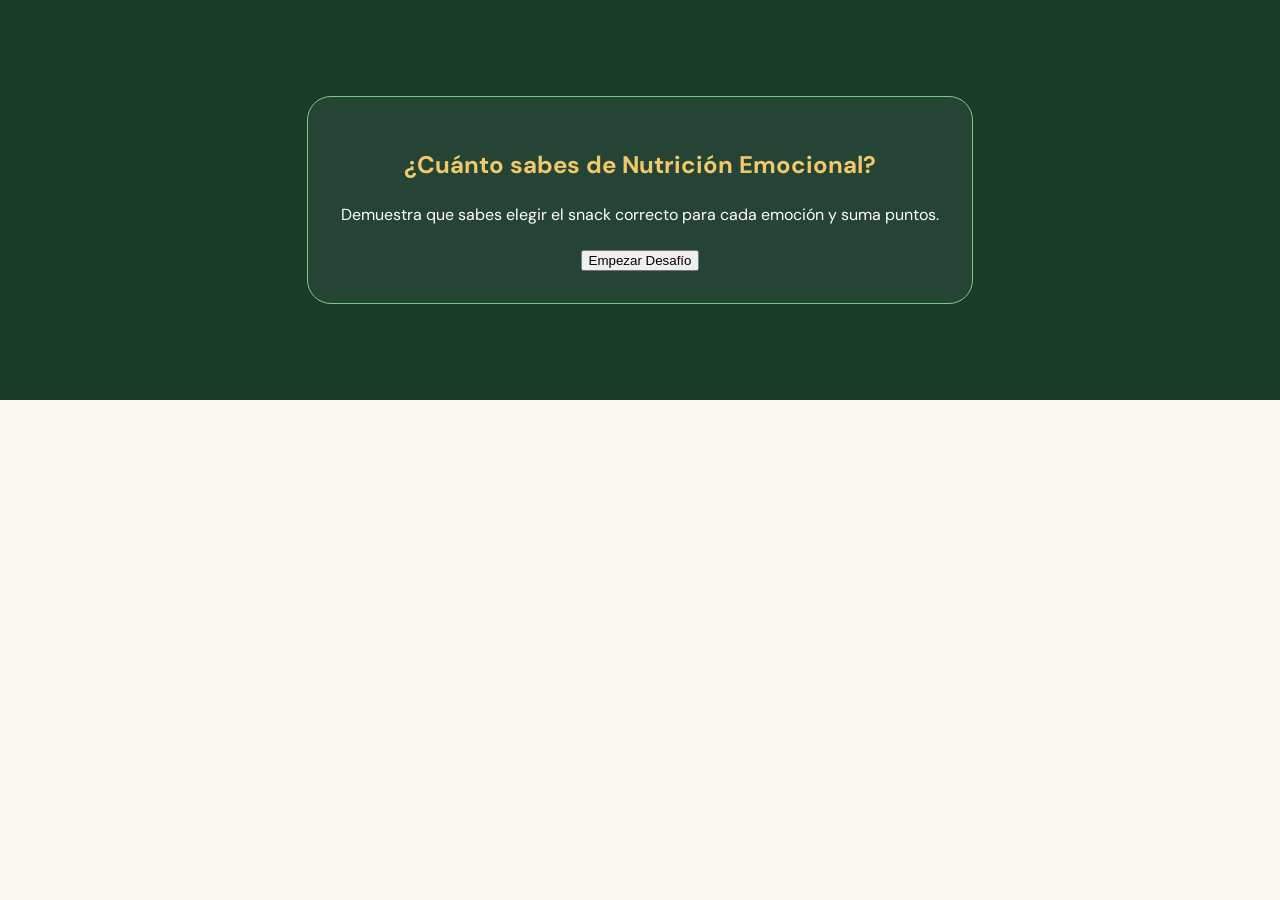
<file: index.html>
<!DOCTYPE html>
<html lang="es">
<head>
  <meta charset="UTF-8">
  <meta name="viewport" content="width=device-width, initial-scale=1.0">

  <title>Snack & Mood</title>

  <!-- Google Fonts -->
  <link href="https://fonts.googleapis.com/css2?family=Playfair+Display:wght@400;700;900&family=DM+Sans:wght@300;400;500;600&display=swap" rel="stylesheet">

  <!-- CSS -->
  <link rel="stylesheet" href="style.css">
</head>

<body>

  <!-- AQUÍ VA TODO TU HTML ORIGINAL -->
  
  
  <!-- ================================= -->
  <!-- PEGA TODO TU CONTENIDO ACTUAL -->
  <!-- HERO -->
  <!-- STATS -->
  <!-- SCIENCE -->
  <!-- PRODUCTS -->
  <!-- MODALS -->
  <!-- TODO -->
  <!-- ================================= -->


  <!-- NUEVO QUIZ -->
  <section class="quiz-section" id="juego">

    <div id="quiz-container">

      <!-- INTRO -->
      <div id="screen-intro" class="quiz-screen">
        <h2 class="section-title quiz-title">
          ¿Cuánto sabes de Nutrición Emocional?
        </h2>

        <p class="quiz-desc">
          Demuestra que sabes elegir el snack correcto para cada emoción y suma puntos.
        </p>

        <button class="hero-cta" onclick="startQuiz()">
          Empezar Desafío
        </button>
      </div>

      <!-- GAME -->
      <div id="screen-game" class="quiz-screen hidden">

        <div class="quiz-topbar">
          <span>Puntos: <span id="score">0</span></span>
          <span>Pregunta: <span id="question-number">1</span>/3</span>
        </div>

        <h3 id="question-text" class="quiz-question">
          Cargando pregunta...
        </h3>

        <div id="options-container"></div>

      </div>

      <!-- RESULTS -->
      <div id="screen-results" class="quiz-screen hidden">

        <h2 class="section-title quiz-title">
          ¡Desafío Completado!
        </h2>

        <p class="quiz-score">
          Tu puntaje final es:
          <span id="final-score">0</span>
        </p>

        <div id="feedback-final"></div>

        <button class="hero-cta retry-btn" onclick="resetQuiz()">
          Intentar de nuevo
        </button>

      </div>

    </div>
  </section>

  <!-- JS -->
  <script src="app.js"></script>

</body>
</html>
</file>
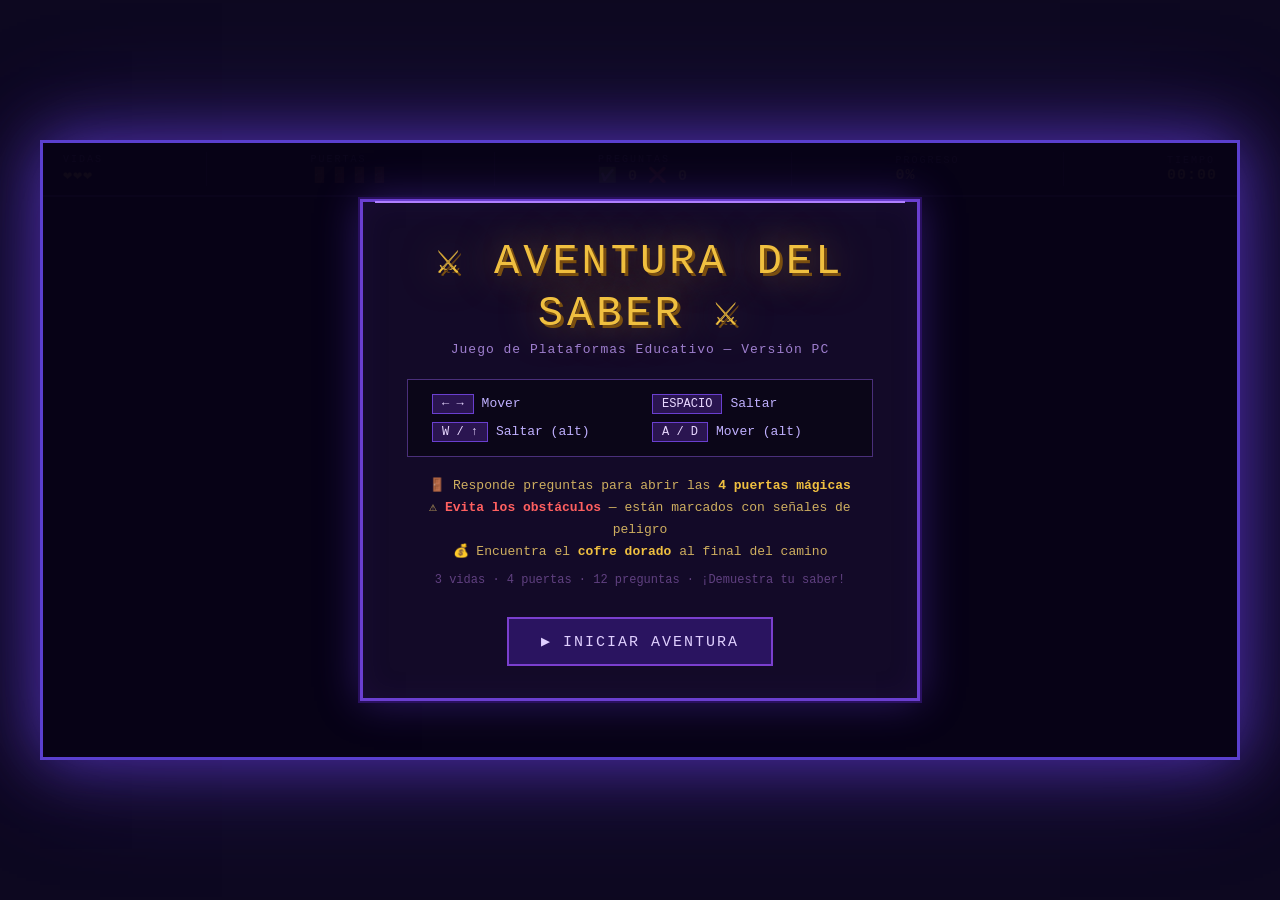
<file: final (1).html>
<!DOCTYPE html>
<html lang="es">
<head>
<meta charset="UTF-8">
<meta name="viewport" content="width=device-width, initial-scale=1.0">
<title>Aventura del Saber</title>
<style>
* { margin:0; padding:0; box-sizing:border-box; }
body {
  background: #0d0820;
  display: flex;
  flex-direction: column;
  align-items: center;
  justify-content: center;
  min-height: 100vh;
  font-family: 'Courier New', monospace;
  overflow: hidden;
  user-select: none;
}
#gameWrap {
  position: relative;
  width: 1200px;
  height: 620px;
  overflow: hidden;
  border: 3px solid #5a3fcf;
  box-shadow: 0 0 60px rgba(100,60,220,0.7), 0 0 120px rgba(100,60,220,0.3), inset 0 0 40px rgba(0,0,10,0.5);
}
canvas { display: block; image-rendering: pixelated; }

/* HUD */
#hud {
  position: absolute; top:0; left:0; right:0;
  height: 54px;
  background: linear-gradient(180deg, rgba(8,3,22,0.97) 0%, rgba(8,3,22,0.85) 100%);
  border-bottom: 2px solid #5a3fcf;
  display: flex; align-items: center; justify-content: space-between;
  padding: 0 20px;
  z-index: 10; pointer-events: none;
}
.hud-seg {
  display: flex; align-items: center; gap: 10px;
  color: #fff; font-size: 14px; letter-spacing: 1px;
}
.hud-lbl { color: #8060cf; font-size: 10px; text-transform: uppercase; letter-spacing: 2px; display: block; margin-bottom: 1px; }
.hud-val { color: #f0d060; font-size: 15px; font-weight: bold; }
.hud-divider { width:1px; height:34px; background: rgba(90,63,207,0.5); }

/* Progress bar */
#pgbar {
  position: absolute; bottom:0; left:0;
  height: 5px;
  background: linear-gradient(90deg, #7b3fcf, #cf7b3f, #f0c040);
  z-index: 10; pointer-events: none; transition: width .3s;
}

/* Overlays */
.ov {
  position: absolute; top:0; left:0; right:0; bottom:0;
  display: flex; flex-direction: column; align-items: center; justify-content: center;
  z-index: 20; background: rgba(8,3,22,0.93);
}
.ov.hidden { display: none; }

/* Pixel box */
.pbox {
  background: #130a28;
  border: 3px solid #6a3fcf;
  outline: 2px solid #2a1060;
  padding: 32px 44px;
  max-width: 600px; width: 92%;
  text-align: center; position: relative;
  box-shadow: 0 0 40px rgba(100,60,220,0.4), inset 0 0 30px rgba(80,40,160,0.1);
}
.pbox::before {
  content: ''; position: absolute; top:-1px; left:12px; right:12px;
  height: 2px; background: #af7fff;
}
.ptitle {
  font-size: 26px; color: #f0c040;
  text-shadow: 2px 2px 0 #7a4f10, 0 0 24px rgba(240,192,64,0.55);
  margin-bottom: 6px; letter-spacing: 3px; text-transform: uppercase;
}
.psub { font-size: 13px; color: #9f7fcf; margin-bottom: 22px; letter-spacing: 1px; }
.qtext {
  font-size: 16px; color: #e8e0ff; margin-bottom: 22px; line-height: 1.65;
  background: rgba(0,0,0,0.35); padding: 14px 18px;
  border-left: 4px solid #6a3fcf; text-align: left;
}
.ogrid { display: grid; grid-template-columns: 1fr 1fr; gap: 12px; margin-bottom: 18px; }
.obtn {
  background: #1e0f3a; border: 2px solid #4a2f7a; color: #c0b0ff;
  font-family: 'Courier New', monospace; font-size: 14px;
  padding: 12px 14px; cursor: pointer; text-align: left;
  transition: all .12s; letter-spacing: .5px; line-height: 1.4;
}
.obtn:hover { background: #2e1a50; border-color: #af7fff; color: #fff; transform: translateY(-1px); }
.obtn.ok  { background: #0a2e14; border-color: #3fcf6a; color: #80ff9f; pointer-events:none; }
.obtn.err { background: #2e0a0a; border-color: #cf3f3f; color: #ff9f9f; pointer-events:none; }
.gbtn {
  background: #2a1460; border: 2px solid #7b3fcf; color: #e0d0ff;
  font-family: 'Courier New', monospace; font-size: 15px;
  padding: 13px 32px; cursor: pointer; letter-spacing: 2px;
  text-transform: uppercase; transition: all .12s; margin-top: 12px;
}
.gbtn:hover { background: #4a2490; border-color: #bf8fff; box-shadow: 0 0 16px rgba(160,100,255,0.45); }
.srow { display: flex; justify-content: space-between; color: #c0b0ff; font-size: 14px; padding: 7px 0; border-bottom: 1px solid rgba(100,70,200,0.2); }
.sval { color: #f0c040; font-weight: bold; }
#fb { font-size: 14px; margin-top: 10px; min-height: 22px; letter-spacing: 1px; }
.fbok { color: #80ff9f; } .fberr { color: #ff8888; }

/* Start */
#startScreen { background: rgba(8,3,22,0.97); }
.stitle {
  font-size: 42px; color: #f0c040;
  text-shadow: 3px 3px 0 #7a4f10, 0 0 40px rgba(240,192,64,0.6);
  margin-bottom: 4px; letter-spacing: 4px;
  animation: glow 2s ease-in-out infinite;
}
@keyframes glow { 0%,100%{text-shadow:3px 3px 0 #7a4f10, 0 0 30px rgba(240,192,64,0.6)} 50%{text-shadow:3px 3px 0 #7a4f10, 0 0 60px rgba(240,192,64,0.9)} }
.ctrl {
  background: rgba(0,0,0,0.4); border: 1px solid #4a2f7a;
  padding: 14px 24px; margin: 18px 0; text-align: left;
  display: grid; grid-template-columns: 1fr 1fr; gap: 8px 24px;
}
.ctrl div { color: #c0b0ff; font-size: 13px; }
.kbadge {
  display: inline-block; background: #2a1550; border: 1px solid #6a3fcf;
  padding: 2px 9px; font-size: 12px; color: #e8d8ff; margin-right: 8px;
}

/* Confetti */
.cf { position:absolute; pointer-events:none; animation: cffall linear forwards; }
@keyframes cffall { 0%{transform:translateY(-20px) rotate(0deg);opacity:1} 100%{transform:translateY(660px) rotate(720deg);opacity:0} }

/* Damage flash */
#dmgFlash { position:absolute; top:0;left:0;right:0;bottom:0; background:rgba(255,40,40,0.4); pointer-events:none; z-index:15; opacity:0; transition:opacity .15s; }
</style>
</head>
<body>
<div id="gameWrap">
  <canvas id="gc" width="1200" height="620"></canvas>

  <div id="hud">
    <div class="hud-seg">
      <div><span class="hud-lbl">Vidas</span><span id="hLives" class="hud-val">❤️❤️❤️</span></div>
    </div>
    <div class="hud-divider"></div>
    <div class="hud-seg">
      <div><span class="hud-lbl">Puertas</span><span id="hDoors" class="hud-val">🚪🚪🚪🚪</span></div>
    </div>
    <div class="hud-divider"></div>
    <div class="hud-seg">
      <div><span class="hud-lbl">Preguntas</span><span id="hQuest" class="hud-val">✅ 0  ❌ 0</span></div>
    </div>
    <div class="hud-divider"></div>
    <div class="hud-seg">
      <div><span class="hud-lbl">Progreso</span><span id="hProg" class="hud-val">0%</span></div>
    </div>
    <div class="hud-divider"></div>
    <div class="hud-seg">
      <div><span class="hud-lbl">Tiempo</span><span id="hTime" class="hud-val">00:00</span></div>
    </div>
  </div>
  <div id="pgbar" style="width:0%"></div>
  <div id="dmgFlash"></div>

  <!-- START -->
  <div class="ov" id="startScreen">
    <div class="pbox" style="max-width:560px">
      <div class="stitle">⚔️ AVENTURA DEL SABER ⚔️</div>
      <div class="psub">Juego de Plataformas Educativo — Versión PC</div>
      <div class="ctrl">
        <div><span class="kbadge">← →</span>Mover</div>
        <div><span class="kbadge">ESPACIO</span>Saltar</div>
        <div><span class="kbadge">W / ↑</span>Saltar (alt)</div>
        <div><span class="kbadge">A / D</span>Mover (alt)</div>
      </div>
      <div style="color:#cfaf60;font-size:13px;margin:10px 0;line-height:1.7">
        🚪 Responde preguntas para abrir las <strong style="color:#f0c040">4 puertas mágicas</strong><br>
        ⚠️ <strong style="color:#ff6060">Evita los obstáculos</strong> — están marcados con señales de peligro<br>
        💰 Encuentra el <strong style="color:#f0c040">cofre dorado</strong> al final del camino
      </div>
      <div style="color:#604080;font-size:12px;margin-bottom:18px">3 vidas · 4 puertas · 12 preguntas · ¡Demuestra tu saber!</div>
      <button class="gbtn" onclick="startGame()">▶  INICIAR AVENTURA</button>
    </div>
  </div>

  <!-- QUESTION -->
  <div class="ov hidden" id="qModal">
    <div class="pbox">
      <div class="ptitle">🚪 Puerta Mágica</div>
      <div class="psub" id="dNum">Puerta 1 de 4</div>
      <div class="qtext" id="qTxt"></div>
      <div class="ogrid" id="oGrid"></div>
      <div id="fb"></div>
    </div>
  </div>

  <!-- CHEST -->
  <div class="ov hidden" id="chestModal">
    <div class="pbox">
      <div class="ptitle">🎁 ¡COFRE ENCONTRADO!</div>
      <div style="font-size:60px;margin:18px 0;animation:glow 1s infinite">💰</div>
      <div style="color:#e0d8ff;margin-bottom:18px;line-height:1.8">
        Un pergamino antiguo emerge del cofre dorado...<br>
        <em style="color:#f0c040">"¡Has demostrado valentía y sabiduría!"</em>
      </div>
      <button class="gbtn" onclick="showVictory()">📜  VER PERGAMINO FINAL</button>
    </div>
  </div>

  <!-- VICTORY -->
  <div class="ov hidden" id="victoryScreen">
    <div class="pbox" style="max-width:580px">
      <div class="ptitle">🏆 ¡FELICIDADES! 🏆</div>
      <div style="font-size:12px;color:#b0f0d0;margin-bottom:18px;line-height:1.7">
        Has superado todos los desafíos, resuelto correctamente las preguntas<br>y encontrado el tesoro final.
      </div>
      <div id="vStats" style="margin-bottom:18px"></div>
      <button class="gbtn" onclick="restartGame()">↺  JUGAR DE NUEVO</button>
    </div>
  </div>

  <!-- GAME OVER -->
  <div class="ov hidden" id="goScreen">
    <div class="pbox">
      <div class="ptitle" style="color:#ff5050">💀 GAME OVER 💀</div>
      <div style="color:#9f7fcf;font-size:13px;margin-bottom:18px">Te has quedado sin vidas</div>
      <div id="goStats" style="margin-bottom:18px"></div>
      <button class="gbtn" onclick="restartGame()">↺  REINICIAR JUEGO</button>
    </div>
  </div>
</div>

<script>
// ══════════════════════════════════════════════
//  BANK OF QUESTIONS
// ══════════════════════════════════════════════
const QBANK = [
  { q:"¿Cuál es la capital de Perú?",                    opts:["Lima","Cusco","Arequipa","Trujillo"],      ans:0 },
  { q:"¿Cuánto es 8 × 7?",                               opts:["48","54","56","64"],                      ans:2 },
  { q:"¿Qué planeta es conocido como el planeta rojo?",  opts:["Júpiter","Marte","Saturno","Venus"],      ans:1 },
  { q:"¿Cuál es el océano más grande del mundo?",        opts:["Atlántico","Índico","Ártico","Pacífico"], ans:3 },
  { q:"¿Cuántos continentes existen en el mundo?",       opts:["5","6","7","8"],                          ans:2 },
  { q:"¿Qué gas respiramos principalmente?",             opts:["CO₂","Nitrógeno","Oxígeno","Hidrógeno"],  ans:2 },
  { q:"¿Quién escribió 'Don Quijote de la Mancha'?",    opts:["Lope de Vega","García Lorca","Cervantes","Quevedo"], ans:2 },
  { q:"¿Cuál es el resultado de 25 + 17?",               opts:["40","41","42","43"],                      ans:2 },
  { q:"¿Cuál es el animal terrestre más rápido?",        opts:["León","Guepardo","Antílope","Caballo"],   ans:1 },
  { q:"¿Qué órgano del cuerpo humano bombea sangre?",    opts:["Hígado","Pulmón","Riñón","Corazón"],     ans:3 },
  { q:"¿Cuál es el satélite natural de la Tierra?",      opts:["Fobos","Titán","La Luna","Ganímedes"],    ans:2 },
  { q:"¿Cuántos lados tiene un hexágono?",               opts:["5","6","7","8"],                          ans:1 }
];

// ══════════════════════════════════════════════
//  CANVAS & CONSTANTS
// ══════════════════════════════════════════════
const canvas = document.getElementById('gc');
const ctx = canvas.getContext('2d');
const W = 1200, H = 620;
const GY = H - 90;       // ground surface Y
const WORLD = 7200;      // total world width

// ══════════════════════════════════════════════
//  GAME STATE
// ══════════════════════════════════════════════
let gState, keys, lives, corrAns, wrongAns, startT, camX, frameN, invincT;
let selQs, doorsOpen, chestOpen, gameWon;
let clouds, bgStars;
let platforms, obstacles, doors, chest;
let player;

// ══════════════════════════════════════════════
//  WORLD BUILDER
// ══════════════════════════════════════════════
function buildWorld() {
  // Continuous flat ground — no pits, no falls
  platforms = [];
  // One long ground that spans the whole world
  for (let x = 0; x < WORLD + 100; x += 400) {
    platforms.push({ x, y: GY, w: 420, type: 'grass' });
  }
  // Some floating platforms for visual variety (optional stepping stones)
  const floats = [
    {x:500,  y:GY-110, w:120, type:'rock'},
    {x:900,  y:GY-90,  w:100, type:'box'},
    {x:1400, y:GY-130, w:100, type:'log'},
    {x:1900, y:GY-100, w:110, type:'rock'},
    {x:2500, y:GY-120, w:100, type:'box'},
    {x:3100, y:GY-100, w:110, type:'rock'},
    {x:3700, y:GY-120, w:100, type:'log'},
    {x:4300, y:GY-100, w:110, type:'rock'},
    {x:4900, y:GY-110, w:100, type:'box'},
    {x:5500, y:GY-100, w:110, type:'rock'},
    {x:6100, y:GY-120, w:100, type:'log'},
  ];
  platforms = platforms.concat(floats);

  // OBSTACLES — vivid, impossible to miss
  // Each has a warning sign above
  obstacles = [
    {x:380,  y:GY-50, w:40, h:50, type:'spike'},
    {x:650,  y:GY-52, w:52, h:52, type:'rock'},
    {x:1050, y:GY-50, w:40, h:50, type:'spike'},
    {x:1300, y:GY-54, w:54, h:54, type:'crate'},
    {x:1700, y:GY-50, w:40, h:50, type:'spike'},
    {x:2050, y:GY-52, w:52, h:52, type:'rock'},
    {x:2350, y:GY-50, w:40, h:50, type:'spike'},
    {x:2600, y:GY-54, w:54, h:54, type:'crate'},
    {x:3000, y:GY-50, w:40, h:50, type:'spike'},
    {x:3300, y:GY-52, w:52, h:52, type:'rock'},
    {x:3600, y:GY-50, w:40, h:50, type:'spike'},
    {x:4000, y:GY-54, w:54, h:54, type:'crate'},
    {x:4400, y:GY-50, w:40, h:50, type:'spike'},
    {x:4700, y:GY-52, w:52, h:52, type:'rock'},
    {x:5100, y:GY-50, w:40, h:50, type:'spike'},
    {x:5400, y:GY-54, w:54, h:54, type:'crate'},
    {x:5800, y:GY-50, w:40, h:50, type:'spike'},
    {x:6200, y:GY-52, w:52, h:52, type:'rock'},
  ];

  // DOORS — 4 magic doors across the world
  const doorXs = [1600, 2900, 4200, 5600];
  doors = doorXs.map((x, i) => ({
    x, y: GY-100, w:60, h:100, index:i, open:false, animPct:0, question: null
  }));

  // CHEST at the end
  chest = { x: WORLD-280, y: GY-60, w:64, h:60, open:false };
}

// ══════════════════════════════════════════════
//  INIT
// ══════════════════════════════════════════════
function initGame() {
  lives=3; corrAns=0; wrongAns=0;
  doorsOpen=[false,false,false,false];
  chestOpen=false; gameWon=false;
  camX=0; frameN=0; invincT=0;
  startT=Date.now();
  buildWorld();
  // Pick 4 random questions
  const sh=[...QBANK].sort(()=>Math.random()-.5);
  selQs=sh.slice(0,4);
  doors.forEach((d,i)=>{ d.question=selQs[i]; });
  resetPlayer(false);
  // Clouds
  clouds=Array.from({length:10},(_,i)=>({
    x:i*720+Math.random()*400, y:40+Math.random()*80,
    speed:.4+Math.random()*.3, w:100+Math.random()*80
  }));
  // Stars
  bgStars=Array.from({length:50},()=>({
    x:Math.random()*WORLD, y:Math.random()*80,
    sz:1+Math.random()*2.5
  }));
  updateHUD();
}

function resetPlayer(useSafe) {
  if (useSafe && player && player.safeX!==undefined) {
    player.x=player.safeX; player.y=player.safeY;
  } else {
    player={ x:80, y:GY-56, safeX:80, safeY:GY-56 };
  }
  player.vx=0; player.vy=0;
  player.w=32; player.h=52;
  player.onGnd=false; player.face=1;
  player.wframe=0; player.wtick=0;
}

function startGame() {
  document.getElementById('startScreen').classList.add('hidden');
  initGame(); gState='playing';
  requestAnimationFrame(loop);
}
function restartGame() {
  ['goScreen','victoryScreen','chestModal','qModal'].forEach(id=>document.getElementById(id).classList.add('hidden'));
  document.querySelectorAll('.cf').forEach(e=>e.remove());
  initGame(); gState='playing';
}

// ══════════════════════════════════════════════
//  HUD
// ══════════════════════════════════════════════
function updateHUD() {
  document.getElementById('hLives').textContent = '❤️'.repeat(lives)+'🖤'.repeat(Math.max(0,3-lives));
  const doorIcons = doors.map((d,i)=>doorsOpen[i]?'✅':'🚪').join('');
  document.getElementById('hDoors').textContent = doorIcons;
  document.getElementById('hQuest').innerHTML = `✅ ${corrAns}  ❌ ${wrongAns}`;
  const pct=Math.min(100,Math.round((player.x/(WORLD-400))*100));
  document.getElementById('hProg').textContent = pct+'%';
  document.getElementById('pgbar').style.width = pct+'%';
  const el=Math.floor((Date.now()-startT)/1000);
  document.getElementById('hTime').textContent = `${String(Math.floor(el/60)).padStart(2,'0')}:${String(el%60).padStart(2,'0')}`;
}

// ══════════════════════════════════════════════
//  PHYSICS
// ══════════════════════════════════════════════
const GRAV=.58, JUMP=-14, SPD=4.5;

function updatePhysics() {
  if (gState!=='playing') return;

  // Input (WASD + arrows)
  const left  = keys['ArrowLeft']  || keys['a'] || keys['A'];
  const right = keys['ArrowRight'] || keys['d'] || keys['D'];
  const jump  = keys[' '] || keys['ArrowUp'] || keys['w'] || keys['W'];

  if (left)       { player.vx=-SPD; player.face=-1; }
  else if (right) { player.vx= SPD; player.face= 1; }
  else player.vx *= .72;

  if (jump && player.onGnd) { player.vy=JUMP; player.onGnd=false; }

  player.vy += GRAV;
  player.x  += player.vx;
  player.y  += player.vy;

  // World bounds
  if (player.x < 0) { player.x=0; player.vx=0; }
  if (player.x > WORLD-player.w) { player.x=WORLD-player.w; player.vx=0; }

  // Fallback — never fall off bottom
  if (player.y > GY - player.h) { player.y=GY-player.h; player.vy=0; player.onGnd=true; }

  // Platform collisions
  player.onGnd = false;
  platforms.forEach(p=>{
    if (player.x+player.w>p.x && player.x<p.x+p.w) {
      if (player.y+player.h<=p.y+14 && player.y+player.h>=p.y-4 && player.vy>=0) {
        player.y=p.y-player.h; player.vy=0; player.onGnd=true;
        // Save safe position on solid ground
        if (p.type==='grass' && player.x>80) { player.safeX=player.x; player.safeY=player.y; }
      }
    }
  });

  // Door blocking — pared sólida completa desde Y=54 (bajo el HUD) hasta el suelo
  doors.forEach(d=>{
    if (!d.open) {
      // La "pared" de la puerta va desde justo bajo el HUD (y=54) hasta el suelo
      const wallTop = 54;
      const wallBot = GY + 10; // un poco más abajo del suelo para ser seguro

      // Detectar si el jugador se superpone horizontalmente con la puerta
      const overlapX = player.x + player.w > d.x + 4 && player.x < d.x + d.w - 4;
      const overlapY = player.y + player.h > wallTop && player.y < wallBot;

      if (overlapX && overlapY) {
        // Viene desde la izquierda → empujar hacia la izquierda
        if (player.x + player.w/2 <= d.x + d.w/2) {
          player.x = d.x - player.w + 4;
          if (player.vx > 0) player.vx = 0;
        } else {
          // Viene desde la derecha → empujar hacia la derecha
          player.x = d.x + d.w - 4;
          if (player.vx < 0) player.vx = 0;
        }
      }
    }
  });

  // Obstacle collision (with hitbox shrunk 4px on sides)
  if (invincT<=0) {
    obstacles.forEach(o=>{
      if (player.x+player.w-5 > o.x && player.x+5 < o.x+o.w &&
          player.y+player.h-2 > o.y && player.y+2 < o.y+o.h) {
        hitObstacle();
      }
    });
  }

  // Door proximity trigger
  doors.forEach((d,i)=>{
    if (!d.open && !doorsOpen[i]) {
      const cx = player.x+player.w/2;
      if (cx > d.x-30 && cx < d.x+d.w+30 && player.y+player.h > d.y) {
        openDoorModal(i);
      }
    }
  });

  // Chest trigger
  if (!chestOpen && !gameWon) {
    if (player.x+player.w>chest.x && player.x<chest.x+chest.w &&
        player.y+player.h>chest.y && player.y<chest.y+chest.h) {
      triggerChest();
    }
  }

  // Walk animation
  if (Math.abs(player.vx)>.5 && player.onGnd) {
    player.wtick++;
    if (player.wtick>=7) { player.wframe=(player.wframe+1)%4; player.wtick=0; }
  } else { player.wframe=0; player.wtick=0; }

  // Camera — player roughly at 30% left of screen
  camX = Math.max(0, Math.min(WORLD-W, player.x - W*.3));

  if (invincT>0) invincT--;
  frameN++;
}

function hitObstacle() {
  if (invincT>0) return;
  lives--; invincT=100;
  flashDamage();
  updateHUD();
  if (lives<=0) { gState='gameover'; showGameOver(); return; }
  // Return to safe spot
  setTimeout(()=>{
    player.x=player.safeX; player.y=player.safeY;
    player.vx=0; player.vy=0;
  },300);
}

function flashDamage() {
  const el=document.getElementById('dmgFlash');
  el.style.opacity='1';
  setTimeout(()=>el.style.opacity='0',200);
}

// ══════════════════════════════════════════════
//  DOOR / QUESTION MODAL
// ══════════════════════════════════════════════
let curDoor=-1, qLocked=false;

function openDoorModal(di) {
  if (doorsOpen[di]||gState==='question') return;
  gState='question'; curDoor=di; qLocked=false;
  const q=selQs[di];
  document.getElementById('dNum').textContent=`Puerta ${di+1} de 4`;
  document.getElementById('qTxt').textContent=q.q;
  document.getElementById('fb').textContent='';
  const grid=document.getElementById('oGrid'); grid.innerHTML='';
  q.opts.forEach((opt,idx)=>{
    const b=document.createElement('button');
    b.className='obtn';
    b.textContent=`${['A','B','C','D'][idx]})  ${opt}`;
    b.onclick=()=>checkAns(idx,q.ans,di);
    grid.appendChild(b);
  });
  document.getElementById('qModal').classList.remove('hidden');
}

function checkAns(sel,correct,di) {
  if(qLocked)return; qLocked=true;
  const btns=document.querySelectorAll('.obtn');
  btns.forEach((b,i)=>{ if(i===correct)b.classList.add('ok'); else if(i===sel)b.classList.add('err'); b.style.pointerEvents='none'; });
  if(sel===correct){
    corrAns++;
    document.getElementById('fb').innerHTML='<span class="fbok">✅ ¡Correcto! La puerta se abre...</span>';
    setTimeout(()=>{
      document.getElementById('qModal').classList.add('hidden');
      doors[di].open=true; doorsOpen[di]=true;
      gState='playing'; updateHUD();
    },1600);
  } else {
    wrongAns++; lives--;
    document.getElementById('fb').innerHTML='<span class="fberr">❌ Incorrecto. Perdiste una vida. Intenta de nuevo.</span>';
    flashDamage();
    setTimeout(()=>{
      if(lives<=0){ document.getElementById('qModal').classList.add('hidden'); gState='gameover'; showGameOver(); return; }
      qLocked=false;
      btns.forEach(b=>{ b.classList.remove('ok','err'); b.style.pointerEvents=''; });
      document.getElementById('fb').textContent='';
      updateHUD();
    },2200);
  }
}

// ══════════════════════════════════════════════
//  CHEST & VICTORY
// ══════════════════════════════════════════════
function triggerChest() {
  chestOpen=true; chest.open=true; gState='chest';
  document.getElementById('chestModal').classList.remove('hidden');
}
function showVictory() {
  gameWon=true;
  document.getElementById('chestModal').classList.add('hidden');
  document.getElementById('victoryScreen').classList.remove('hidden');
  const el=Math.floor((Date.now()-startT)/1000);
  const mm=String(Math.floor(el/60)).padStart(2,'0'), ss=String(el%60).padStart(2,'0');
  const tot=corrAns+wrongAns, pct=tot>0?Math.round(corrAns/tot*100):100;
  document.getElementById('vStats').innerHTML=`
    <div class="srow"><span>⏱ Tiempo de juego</span><span class="sval">${mm}:${ss}</span></div>
    <div class="srow"><span>❤️ Vidas restantes</span><span class="sval">${lives}</span></div>
    <div class="srow"><span>✅ Preguntas correctas</span><span class="sval">${corrAns} / 4</span></div>
    <div class="srow"><span>🎯 Porcentaje de aciertos</span><span class="sval">${pct}%</span></div>
    <div class="srow"><span>📏 Distancia recorrida</span><span class="sval">${Math.round(player.x)} px</span></div>
  `;
  spawnConfetti();
}
function showGameOver() {
  document.getElementById('qModal').classList.add('hidden');
  document.getElementById('goScreen').classList.remove('hidden');
  const el=Math.floor((Date.now()-startT)/1000);
  const mm=String(Math.floor(el/60)).padStart(2,'0'), ss=String(el%60).padStart(2,'0');
  document.getElementById('goStats').innerHTML=`
    <div class="srow"><span>✅ Preguntas correctas</span><span class="sval">${corrAns}</span></div>
    <div class="srow"><span>❌ Preguntas incorrectas</span><span class="sval">${wrongAns}</span></div>
    <div class="srow"><span>📏 Distancia recorrida</span><span class="sval">${Math.round(player.x)} px</span></div>
    <div class="srow"><span>⏱ Tiempo jugado</span><span class="sval">${mm}:${ss}</span></div>
  `;
}

// Confetti
const CCOLORS=['#f0c040','#cf3fcf','#3fcf6a','#3f6acf','#cf3f3f','#3fcfcf','#ff8f40','#40fff0'];
function spawnConfetti() {
  const wrap=document.getElementById('gameWrap');
  for(let i=0;i<100;i++){
    setTimeout(()=>{
      const el=document.createElement('div');
      el.className='cf';
      el.style.cssText=`left:${Math.random()*100}%;top:-12px;width:${6+Math.random()*10}px;height:${6+Math.random()*10}px;background:${CCOLORS[0|Math.random()*CCOLORS.length]};border-radius:${Math.random()>.5?'50%':'0'};animation-duration:${2+Math.random()*2.5}s;`;
      wrap.appendChild(el);
      setTimeout(()=>el.remove(),5000);
    },i*35);
  }
}

// ══════════════════════════════════════════════
//  DRAW HELPERS
// ══════════════════════════════════════════════
const px=v=>Math.round(v);

function drawSky() {
  const t=frameN*.0015;
  const r=80+15*Math.sin(t), b=200+25*Math.sin(t*.7);
  const g=ctx.createLinearGradient(0,0,0,H);
  g.addColorStop(0,`rgb(${r},110,${b})`);
  g.addColorStop(.65,'#9ecfe8');
  g.addColorStop(1,'#c8e4f4');
  ctx.fillStyle=g; ctx.fillRect(0,0,W,H);
}

function drawStars() {
  bgStars.forEach(s=>{
    const sx=px(s.x-camX*.05);
    if(sx<0||sx>W) return;
    const tw=.4+.6*Math.abs(Math.sin(frameN*.04+s.x));
    ctx.fillStyle=`rgba(255,255,220,${tw})`;
    ctx.fillRect(sx,s.y,s.sz,s.sz);
  });
}

function drawMountains() {
  // Capa 3 — montañas lejanas (pequeñas, claras)
  const off3 = camX * .08;
  ctx.fillStyle = '#b0bcd8';
  for (let i = 0; i < 16; i++) {
    const bx = ((i * 480 - off3) % (16 * 480)) - 100;
    const bh = 80 + Math.sin(i * 1.9) * 30;
    ctx.beginPath();
    ctx.moveTo(bx, GY); ctx.lineTo(bx+180, GY-bh); ctx.lineTo(bx+360, GY);
    ctx.closePath(); ctx.fill();
  }
  // Capa 2 — montañas medias con nieve
  const off2 = camX * .13;
  for (let i = 0; i < 14; i++) {
    const bx = ((i * 560 + 80 - off2) % (14 * 560)) - 120;
    const bh = 140 + Math.sin(i * 2.3) * 55;
    ctx.fillStyle = '#6a7a9a';
    ctx.beginPath();
    ctx.moveTo(bx, GY); ctx.lineTo(bx+220, GY-bh); ctx.lineTo(bx+440, GY);
    ctx.closePath(); ctx.fill();
    ctx.fillStyle = '#8898b8';
    ctx.beginPath();
    ctx.moveTo(bx+100, GY); ctx.lineTo(bx+220, GY-bh); ctx.lineTo(bx+320, GY);
    ctx.closePath(); ctx.fill();
    ctx.fillStyle = 'rgba(255,255,255,0.7)';
    ctx.beginPath();
    ctx.moveTo(bx+185, GY-bh+22); ctx.lineTo(bx+220, GY-bh); ctx.lineTo(bx+255, GY-bh+22);
    ctx.closePath(); ctx.fill();
  }
  // Capa 1 — montañas cercanas (oscuras, grandes)
  const off1 = camX * .20;
  for (let i = 0; i < 12; i++) {
    const bx = ((i * 680 + 200 - off1) % (12 * 680)) - 150;
    const bh = 190 + Math.sin(i * 3.1) * 70;
    ctx.fillStyle = '#4a5870';
    ctx.beginPath();
    ctx.moveTo(bx, GY); ctx.lineTo(bx+260, GY-bh); ctx.lineTo(bx+520, GY);
    ctx.closePath(); ctx.fill();
    ctx.fillStyle = '#5a6880';
    ctx.beginPath();
    ctx.moveTo(bx+120, GY); ctx.lineTo(bx+260, GY-bh); ctx.lineTo(bx+370, GY);
    ctx.closePath(); ctx.fill();
    if (bh > 200) {
      ctx.fillStyle = 'rgba(255,255,255,0.85)';
      ctx.beginPath();
      ctx.moveTo(bx+215, GY-bh+35); ctx.lineTo(bx+260, GY-bh); ctx.lineTo(bx+305, GY-bh+35);
      ctx.closePath(); ctx.fill();
    }
  }
  // Colinas suaves al pie — transición al suelo
  const offH = camX * .28;
  ctx.fillStyle = '#3a5228';
  for (let i = 0; i < 20; i++) {
    const bx = ((i * 400 - offH) % (20 * 400)) - 80;
    const bh = 55 + Math.sin(i * 1.7) * 20;
    ctx.beginPath();
    ctx.moveTo(bx, GY);
    ctx.bezierCurveTo(bx+100, GY-bh, bx+300, GY-bh, bx+400, GY);
    ctx.lineTo(bx+400, GY+20); ctx.lineTo(bx, GY+20);
    ctx.closePath(); ctx.fill();
  }
  const offH2 = camX * .33;
  ctx.fillStyle = '#486030';
  for (let i = 0; i < 22; i++) {
    const bx = ((i * 340 + 60 - offH2) % (22 * 340)) - 60;
    const bh = 35 + Math.sin(i * 2.4) * 15;
    ctx.beginPath();
    ctx.moveTo(bx, GY);
    ctx.bezierCurveTo(bx+80, GY-bh, bx+260, GY-bh, bx+340, GY);
    ctx.lineTo(bx+340, GY+20); ctx.lineTo(bx, GY+20);
    ctx.closePath(); ctx.fill();
  }
}

function drawClouds() {
  clouds.forEach(c=>{
    c.x-=c.speed;
    if(c.x-camX*.3<-c.w*2) c.x+=WORLD;
    const cx=px(c.x-camX*.3);
    if(cx<-200||cx>W+200) return;
    const h=c.w*.42;
    ctx.fillStyle='rgba(255,255,255,.86)';
    ctx.beginPath();
    ctx.arc(cx+c.w*.3,  c.y+h*.5, h*.5,  Math.PI,0);
    ctx.arc(cx+c.w*.62, c.y+h*.38,h*.62, Math.PI,0);
    ctx.arc(cx+c.w*.86, c.y+h*.5, h*.42, Math.PI,0);
    ctx.rect(cx,c.y+h*.5,c.w,h*.5);
    ctx.fill();
  });
}

function drawBgTrees() {
  const treeXs=[100,350,650,950,1280,1600,1950,2300,2700,3100,3500,3900,4300,4700,5100,5500,5900,6300,6700];
  treeXs.forEach((tx, ti)=>{
    // Paralaje al 55% — la misma que antes
    const sx = px(tx - camX*.55);
    if (sx<-80||sx>W+80) return;

    // Variedad de tamaño según índice
    const scale = 0.75 + (ti % 3) * 0.15;
    const trunkH = Math.round(80 * scale);
    const trunkW = Math.round(14 * scale);
    const r1 = Math.round(32 * scale); // copa baja
    const r2 = Math.round(24 * scale); // copa media
    const r3 = Math.round(16 * scale); // cima

    // Raíz: el tronco TERMINA en GY (suelo)
    const trunkTop = GY - trunkH;

    // Sombra en el suelo
    ctx.fillStyle = 'rgba(0,0,0,0.18)';
    ctx.beginPath();
    ctx.ellipse(sx, GY, trunkW + r1*.4, 6, 0, 0, Math.PI*2);
    ctx.fill();

    // Tronco — arranca desde el suelo
    ctx.fillStyle = '#6a3f18';
    ctx.fillRect(sx - trunkW/2, trunkTop, trunkW, trunkH);
    // Detalle claro del tronco
    ctx.fillStyle = '#8a5a2a';
    ctx.fillRect(sx - trunkW/2 + 2, trunkTop + 4, Math.round(trunkW*.35), trunkH - 8);

    // Copa (círculos sobre el tronco)
    ctx.fillStyle = '#1e6e2a';
    ctx.beginPath(); ctx.arc(sx, trunkTop + r1*.1, r1, 0, Math.PI*2); ctx.fill();
    ctx.fillStyle = '#28904a';
    ctx.beginPath(); ctx.arc(sx, trunkTop - r1*.55, r2, 0, Math.PI*2); ctx.fill();
    ctx.fillStyle = '#34b060';
    ctx.beginPath(); ctx.arc(sx, trunkTop - r1*.55 - r2*.65, r3, 0, Math.PI*2); ctx.fill();
    // Brillo
    ctx.fillStyle = 'rgba(100,220,120,0.22)';
    ctx.beginPath(); ctx.arc(sx - r3*.3, trunkTop - r1*.55 - r2*.65 - r3*.2, r3*.5, 0, Math.PI*2); ctx.fill();
  });
}

function drawGroundDecor() {
  // Bushes
  [220,500,780,1100,1500,1850,2200,2600,3050,3450,3850,4250,4650,5050,5450,5850,6250].forEach(bx=>{
    const sx=px(bx-camX);
    if(sx<-60||sx>W+60) return;
    ctx.fillStyle='#1a7a2a';
    ctx.beginPath(); ctx.arc(sx,GY-8,16,Math.PI,0); ctx.fill();
    ctx.fillStyle='#28a040';
    ctx.beginPath(); ctx.arc(sx-12,GY-10,11,Math.PI,0); ctx.fill();
    ctx.beginPath(); ctx.arc(sx+12,GY-10,11,Math.PI,0); ctx.fill();
  });
  // Flowers
  const flColors=['#ff5050','#ff9030','#f0f030','#ff50cf','#50cfff','#a050ff'];
  [130,280,430,630,880,1130,1430,1730,2080,2430,2830,3230,3630,4030,4430,4830,5230,5630].forEach((fx,fi)=>{
    const sx=px(fx-camX);
    if(sx<-20||sx>W+20) return;
    const c=flColors[fi%flColors.length];
    ctx.fillStyle='#28a040'; ctx.fillRect(sx,GY-20,2,14);
    ctx.fillStyle=c;
    ctx.beginPath(); ctx.arc(sx+1,GY-22,6,0,Math.PI*2); ctx.fill();
    ctx.fillStyle='#fff';
    ctx.beginPath(); ctx.arc(sx+1,GY-22,2.5,0,Math.PI*2); ctx.fill();
  });
}

function drawPlatforms() {
  platforms.forEach(p=>{
    const sx=px(p.x-camX);
    if(sx+p.w<0||sx>W) return;
    drawPlatTile(sx, px(p.y), p.w, p.type);
  });
}

function drawPlatTile(x,y,w,type) {
  const tw=40, n=Math.ceil(w/tw);
  for(let i=0;i<n;i++){
    const tx=x+i*tw, twd=Math.min(tw,w-i*tw);
    if(tx+twd<0||tx>W) continue;
    if(type==='grass'){
      ctx.fillStyle='#4aac32'; ctx.fillRect(tx,y,twd,12);
      ctx.fillStyle='#5ece42'; ctx.fillRect(tx,y,twd,5);
      ctx.fillStyle='#3a8a22';
      for(let g=3;g<twd;g+=7){ ctx.fillRect(tx+g,y,3,7); }
      ctx.fillStyle='#7b4f1a'; ctx.fillRect(tx,y+12,twd,H);
      ctx.fillStyle='#8b5f2a'; ctx.fillRect(tx,y+12,twd,5);
    } else if(type==='rock'){
      ctx.fillStyle='#7a7a7a'; ctx.fillRect(tx,y,twd,tw*.65);
      ctx.fillStyle='#9a9a9a'; ctx.fillRect(tx+2,y+2,twd-4,5);
      ctx.fillStyle='#5a5a5a'; ctx.fillRect(tx,y+tw*.65-4,twd,4);
    } else if(type==='box'){
      ctx.fillStyle='#b07828'; ctx.fillRect(tx,y,twd,tw*.7);
      ctx.fillStyle='#d09038'; ctx.fillRect(tx+2,y+2,twd-4,4);
      ctx.strokeStyle='#7a5010'; ctx.lineWidth=2; ctx.strokeRect(tx+1,y+1,twd-2,tw*.7-2);
    } else if(type==='log'){
      ctx.fillStyle='#7a4a18'; ctx.fillRect(tx,y,twd,tw*.65);
      ctx.fillStyle='#9a6030'; ctx.fillRect(tx+2,y+2,twd-4,5);
      for(let r=6;r<twd;r+=12){ ctx.fillStyle='#5a3010'; ctx.fillRect(tx+r,y,3,tw*.65); }
    }
  }
}

// ═══════════════════════════════════
//  OBSTACLE DRAWING — Very Visible!
// ═══════════════════════════════════
function drawObstacles() {
  obstacles.forEach(o=>{
    const sx=px(o.x-camX);
    if(sx+o.w<-60||sx>W+60) return;

    // Warning sign above every obstacle
    drawWarningSign(sx+o.w/2, o.y-36);

    if(o.type==='spike'){
      // Bright red base plate
      ctx.fillStyle='#cc2222';
      ctx.fillRect(sx-2, o.y+o.h-8, o.w+4, 10);
      ctx.fillStyle='#ff3333';
      ctx.fillRect(sx-2, o.y+o.h-8, o.w+4, 4);
      // 5 vivid silver spikes with red outline
      const nSpikes=5, sw=(o.w)/nSpikes;
      for(let i=0;i<nSpikes;i++){
        const bx=sx+i*sw;
        // Red shadow spike
        ctx.fillStyle='#991111';
        ctx.beginPath();
        ctx.moveTo(bx+1, o.y+o.h-6);
        ctx.lineTo(bx+sw/2, o.y+2);
        ctx.lineTo(bx+sw-1, o.y+o.h-6);
        ctx.closePath(); ctx.fill();
        // Bright spike
        ctx.fillStyle='#e8e8ff';
        ctx.beginPath();
        ctx.moveTo(bx+3, o.y+o.h-6);
        ctx.lineTo(bx+sw/2, o.y+4);
        ctx.lineTo(bx+sw-3, o.y+o.h-6);
        ctx.closePath(); ctx.fill();
        // Highlight
        ctx.fillStyle='#ffffff';
        ctx.beginPath();
        ctx.moveTo(bx+5, o.y+o.h-6);
        ctx.lineTo(bx+sw/2-1, o.y+10);
        ctx.lineTo(bx+sw/2+2, o.y+10);
        ctx.closePath(); ctx.fill();
      }
      // Danger stripe border
      ctx.strokeStyle='#ff2200'; ctx.lineWidth=2;
      ctx.strokeRect(sx-3, o.y, o.w+6, o.h+2);

    } else if(o.type==='rock'){
      // Big vivid orange-red boulder
      const cx=sx+o.w/2, cy=o.y+o.h/2, r=o.w/2;
      // Shadow
      ctx.fillStyle='rgba(0,0,0,0.35)';
      ctx.beginPath(); ctx.ellipse(cx+3,cy+r-4,r*.9,r*.35,0,0,Math.PI*2); ctx.fill();
      // Rock body — vivid warm gray with orange tinge
      ctx.fillStyle='#b06a30';
      ctx.beginPath(); ctx.arc(cx,cy,r,0,Math.PI*2); ctx.fill();
      ctx.fillStyle='#d08a50';
      ctx.beginPath(); ctx.arc(cx-r*.2,cy-r*.2,r*.55,0,Math.PI*2); ctx.fill();
      ctx.fillStyle='#e8a870';
      ctx.beginPath(); ctx.arc(cx-r*.28,cy-r*.28,r*.28,0,Math.PI*2); ctx.fill();
      // Outline
      ctx.strokeStyle='#6a3010'; ctx.lineWidth=3;
      ctx.beginPath(); ctx.arc(cx,cy,r,0,Math.PI*2); ctx.stroke();

    } else if(o.type==='crate'){
      // Vivid yellow-orange crate with warning stripes
      ctx.fillStyle='#e8a020';
      ctx.fillRect(sx,o.y,o.w,o.h);
      // Warning stripes
      ctx.fillStyle='#ff2222';
      const stripeW=10;
      for(let s=0;s<o.w+o.h;s+=stripeW*2){
        ctx.beginPath();
        ctx.moveTo(sx+s,o.y); ctx.lineTo(sx+s+stripeW,o.y);
        ctx.lineTo(sx+s+stripeW-o.h,o.y+o.h); ctx.lineTo(sx+s-o.h,o.y+o.h);
        ctx.closePath();
        ctx.save(); ctx.clip();
        ctx.fillRect(sx,o.y,o.w,o.h); ctx.restore();
      }
      ctx.fillStyle='#e8a020';
      // Re-draw minus stripes
      ctx.fillRect(sx+2,o.y+2,o.w-4,4);
      ctx.fillRect(sx+2,o.y+o.h-6,o.w-4,4);
      ctx.fillRect(sx+2,o.y+2,4,o.h-4);
      ctx.fillRect(sx+o.w-6,o.y+2,4,o.h-4);
      // X mark
      ctx.strokeStyle='#cc6600'; ctx.lineWidth=3;
      ctx.beginPath();
      ctx.moveTo(sx+6,o.y+6); ctx.lineTo(sx+o.w-6,o.y+o.h-6);
      ctx.moveTo(sx+o.w-6,o.y+6); ctx.lineTo(sx+6,o.y+o.h-6);
      ctx.stroke();
      // Border
      ctx.strokeStyle='#cc6600'; ctx.lineWidth=3;
      ctx.strokeRect(sx+1,o.y+1,o.w-2,o.h-2);
    }
  });
}

// Bright animated warning sign above each obstacle
function drawWarningSign(cx, y) {
  const pulse = .5 + .5*Math.sin(frameN*.12);
  const sz = 22;
  // Triangle
  ctx.fillStyle=`rgba(255,${Math.floor(180+75*pulse)},0,${.8+.2*pulse})`;
  ctx.beginPath();
  ctx.moveTo(cx, y-sz); ctx.lineTo(cx+sz, y+sz*.6); ctx.lineTo(cx-sz, y+sz*.6);
  ctx.closePath(); ctx.fill();
  // Border
  ctx.strokeStyle=`rgba(220,60,0,${.9+.1*pulse})`; ctx.lineWidth=2.5;
  ctx.beginPath();
  ctx.moveTo(cx, y-sz+2); ctx.lineTo(cx+sz-2, y+sz*.6-2); ctx.lineTo(cx-sz+2, y+sz*.6-2);
  ctx.closePath(); ctx.stroke();
  // Exclamation
  ctx.fillStyle='#1a0800';
  ctx.font=`bold ${sz}px monospace`;
  ctx.textAlign='center';
  ctx.fillText('!', cx, y+sz*.55);
  ctx.textAlign='left';
}

// ══════════════════════════════════════════════
//  DOORS
// ══════════════════════════════════════════════
function drawDoors() {
  doors.forEach((d,i)=>{
    const sx=px(d.x-camX);
    if(sx+d.w<-20||sx>W+20) return;

    if(d.open){
      if(d.animPct<1) d.animPct=Math.min(1,d.animPct+.04);
      const ow = d.w*d.animPct;
      ctx.fillStyle='#2a0a50';
      ctx.fillRect(sx, d.y, d.w/2-ow/2, d.h);
      ctx.fillRect(sx+d.w/2+ow/2, d.y, d.w/2-ow/2, d.h);
      // Portal glow
      const g2=ctx.createLinearGradient(sx+d.w/2-ow/2, 0, sx+d.w/2+ow/2, 0);
      g2.addColorStop(0,'rgba(100,50,255,0)');
      g2.addColorStop(.5,'rgba(180,120,255,.4)');
      g2.addColorStop(1,'rgba(100,50,255,0)');
      ctx.fillStyle=g2;
      ctx.fillRect(sx+d.w/2-ow/2, d.y, ow, d.h);
    } else {
      const pulse=.6+.4*Math.sin(frameN*.09);
      const wallTop = 56; // justo bajo el HUD

      // ── Barra lateral izquierda (toda la altura) ──
      const barW = 10;
      ctx.fillStyle='#1a0638';
      ctx.fillRect(sx, wallTop, barW, GY - wallTop);
      ctx.fillStyle=`rgba(120,60,230,${.4+.2*pulse})`;
      ctx.fillRect(sx, wallTop, barW, GY - wallTop);

      // ── Barra lateral derecha (toda la altura) ──
      ctx.fillStyle='#1a0638';
      ctx.fillRect(sx+d.w-barW, wallTop, barW, GY - wallTop);
      ctx.fillStyle=`rgba(120,60,230,${.4+.2*pulse})`;
      ctx.fillRect(sx+d.w-barW, wallTop, barW, GY - wallTop);

      // ── Energía/barrera central (efecto translúcido) ──
      const barrierGrad = ctx.createLinearGradient(sx+barW, 0, sx+d.w-barW, 0);
      barrierGrad.addColorStop(0,   `rgba(100,40,220,${.55+.15*pulse})`);
      barrierGrad.addColorStop(0.5, `rgba(180,100,255,${.25+.1*pulse})`);
      barrierGrad.addColorStop(1,   `rgba(100,40,220,${.55+.15*pulse})`);
      ctx.fillStyle = barrierGrad;
      ctx.fillRect(sx+barW, wallTop, d.w-barW*2, GY - wallTop);

      // ── Líneas de energía animadas ──
      ctx.strokeStyle=`rgba(200,140,255,${.3+.2*pulse})`;
      ctx.lineWidth=1;
      for(let ly=wallTop+((frameN*2)%30); ly<GY; ly+=30){
        ctx.beginPath();
        ctx.moveTo(sx+barW, ly);
        ctx.lineTo(sx+d.w-barW, ly);
        ctx.stroke();
      }

      // ── Puerta visible (parte baja, la "puerta" propiamente) ──
      ctx.fillStyle='#2a0a50';
      ctx.fillRect(sx, d.y, d.w, d.h);
      ctx.fillStyle='#4a1a80';
      ctx.fillRect(sx+4, d.y+4, d.w-8, d.h-4);
      ctx.fillStyle='#6a2faa';
      ctx.fillRect(sx+8, d.y+10, d.w-16, d.h-16);
      // Inner glow
      ctx.fillStyle=`rgba(140,80,255,${.15+.1*pulse})`;
      ctx.fillRect(sx+8, d.y+10, d.w-16, d.h-16);
      // Rune symbol
      ctx.fillStyle=`rgba(210,160,255,${pulse})`;
      ctx.font='bold 24px serif'; ctx.textAlign='center';
      ctx.fillText('✦', sx+d.w/2, d.y+d.h/2+8);
      // Glow border on door
      ctx.strokeStyle=`rgba(160,100,255,${pulse*.9})`; ctx.lineWidth=3;
      ctx.strokeRect(sx+2, d.y+2, d.w-4, d.h-4);

      // ── Borde luminoso de los pilares ──
      ctx.strokeStyle=`rgba(200,140,255,${.6+.3*pulse})`; ctx.lineWidth=2;
      ctx.strokeRect(sx, wallTop, barW, GY-wallTop);
      ctx.strokeRect(sx+d.w-barW, wallTop, barW, GY-wallTop);

      // ── Badge "P1..P4" y "?" flotante ──
      ctx.fillStyle='#f0c040'; ctx.font='bold 13px monospace'; ctx.textAlign='center';
      ctx.fillText(`P${i+1}`, sx+d.w/2, wallTop-6);
      const qy = wallTop - 26 + Math.sin(frameN*.08)*6;
      ctx.fillStyle=`rgba(240,192,64,${pulse})`;
      ctx.font='bold 20px monospace'; ctx.textAlign='center';
      ctx.fillText('?', sx+d.w/2, qy);
      ctx.textAlign='left';
    }
  });
}

// ══════════════════════════════════════════════
//  CHEST
// ══════════════════════════════════════════════
function drawChest() {
  const sx=px(chest.x-camX);
  if(sx+chest.w<0||sx>W) return;
  const cw=chest.w, ch=chest.h;
  // Shadow
  ctx.fillStyle='rgba(0,0,0,.3)';
  ctx.fillRect(sx+4,chest.y+ch-4,cw,8);
  // Base
  ctx.fillStyle='#8b5f10'; ctx.fillRect(sx,chest.y+20,cw,ch-20);
  ctx.fillStyle='#a07020'; ctx.fillRect(sx+3,chest.y+22,cw-6,6);
  if(!chest.open){
    // Lid
    ctx.fillStyle='#c07a18'; ctx.fillRect(sx,chest.y,cw,24);
    ctx.fillStyle='#e09828'; ctx.fillRect(sx+3,chest.y+3,cw-6,10);
    // Latch
    ctx.fillStyle='#f0d040'; ctx.fillRect(sx+cw/2-8,chest.y+12,16,18);
    ctx.fillRect(sx+cw/2-6,chest.y+10,12,5);
    // Shimmer
    const sh=.5+.5*Math.sin(frameN*.12);
    ctx.fillStyle=`rgba(255,230,80,${sh*.5})`; ctx.fillRect(sx+5,chest.y+4,cw-10,6);
    // Gold aura
    ctx.strokeStyle=`rgba(255,200,0,${.3+.3*sh})`; ctx.lineWidth=4;
    ctx.strokeRect(sx-4,chest.y-4,cw+8,ch+8);
    // Star label
    ctx.fillStyle='#f0c040'; ctx.font='bold 14px monospace'; ctx.textAlign='center';
    ctx.fillText('★ TESORO ★',sx+cw/2,chest.y-14);
    ctx.textAlign='left';
  } else {
    // Open lid
    ctx.fillStyle='#c07a18'; ctx.fillRect(sx,chest.y-22,cw,24);
    ctx.fillStyle='#e09828'; ctx.fillRect(sx+3,chest.y-20,cw-6,10);
    const g=.5+.5*Math.sin(frameN*.14);
    ctx.fillStyle=`rgba(255,210,0,${g*.7})`; ctx.fillRect(sx+5,chest.y+20,cw-10,ch-24);
    for(let s=0;s<6;s++){
      const spx=sx+8+s*9, spy=chest.y+8+Math.sin(frameN*.1+s)*12;
      ctx.fillStyle='#ffe040'; ctx.fillRect(spx,spy,4,4);
    }
  }
}

// ══════════════════════════════════════════════
//  PLAYER
// ══════════════════════════════════════════════
function drawPlayer() {
  const sx=px(player.x-camX), sy=px(player.y);
  const flip=player.face===-1;
  ctx.save();
  if(flip){ ctx.translate(sx+player.w/2,0); ctx.scale(-1,1); ctx.translate(-(sx+player.w/2),0); }
  if(invincT>0 && Math.floor(invincT/7)%2===0){ ctx.globalAlpha=.35; }
  const wf=player.wframe;
  const x=sx, y=sy;

  // Shadow
  ctx.fillStyle='rgba(0,0,0,.22)';
  ctx.fillRect(x+2,GY-4,player.w-4,8);

  // Cape / back
  ctx.fillStyle='#8a2030';
  ctx.fillRect(x+2,y+14,6,22);

  // Legs
  const la=player.onGnd&&Math.abs(player.vx)>.5;
  const loff=[0,5,-5,0][wf];
  ctx.fillStyle='#1a3a7a';
  ctx.fillRect(x+4,  y+36, 11, la?14+loff:14);
  ctx.fillRect(x+17, y+36, 11, la?14-loff:14);
  // Boots
  ctx.fillStyle='#3a200a';
  ctx.fillRect(x+2,  y+(la?48+loff:48), 13, 7);
  ctx.fillRect(x+15, y+(la?48-loff:48), 13, 7);
  ctx.fillStyle='#5a3010';
  ctx.fillRect(x+2,  y+(la?48+loff:48), 13, 2);
  ctx.fillRect(x+15, y+(la?48-loff:48), 13, 2);

  // Body/tunic
  ctx.fillStyle='#2a72cf';
  ctx.fillRect(x+4,y+18,24,20);
  ctx.fillStyle='#4a92ef';
  ctx.fillRect(x+6,y+20,10,8);
  // Belt
  ctx.fillStyle='#7a4a18'; ctx.fillRect(x+4,y+34,24,4);
  ctx.fillStyle='#f0c040'; ctx.fillRect(x+14,y+34,4,4);

  // Head
  ctx.fillStyle='#f0bf78'; ctx.fillRect(x+6,y+4,20,18);
  // Cheek
  ctx.fillStyle='#e8a060'; ctx.fillRect(x+8,y+14,4,4);
  // Hair
  ctx.fillStyle='#6a2e08';
  ctx.fillRect(x+6,y+4,20,6);
  ctx.fillRect(x+6,y+3,8,4);
  ctx.fillRect(x+22,y+3,5,3);
  // Eyes
  ctx.fillStyle='#1a0a2e';
  ctx.fillRect(x+10,y+10,4,4); ctx.fillRect(x+18,y+10,4,4);
  ctx.fillStyle='#fff';
  ctx.fillRect(x+11,y+10,2,2); ctx.fillRect(x+19,y+10,2,2);
  // Mouth
  ctx.fillStyle='#cc7040'; ctx.fillRect(x+12,y+17,8,2);

  // Sword
  ctx.fillStyle='#c8c8e8'; ctx.fillRect(x+28,y+20,4,20);
  ctx.fillStyle='#f0c840'; ctx.fillRect(x+24,y+20,12,4);
  ctx.fillStyle='#6a3810'; ctx.fillRect(x+28,y+40,4,6);
  // Sword tip shine
  ctx.fillStyle='#ffffff'; ctx.fillRect(x+29,y+22,2,4);

  ctx.globalAlpha=1;
  ctx.restore();
}

// Milestone flags
function drawFlags() {
  const flagXs=[1600,2900,4200,5600,WORLD-280];
  flagXs.forEach((fx,i)=>{
    const sx=px(fx-camX);
    if(sx<-30||sx>W+30) return;
    const opened = i<4?doorsOpen[i]:(chestOpen);
    ctx.fillStyle='#7a5818'; ctx.fillRect(sx,GY-130,5,130);
    ctx.fillStyle=opened?'#3fcf6a':(i<4?'#cf3f3f':'#f0c040');
    ctx.fillRect(sx+5,GY-130,30,20);
    ctx.fillStyle='#fff'; ctx.font='bold 12px monospace'; ctx.textAlign='center';
    ctx.fillText(i<4?'?':'★',sx+20,GY-115);
    ctx.textAlign='left';
  });
}

// ══════════════════════════════════════════════
//  MAIN LOOP
// ══════════════════════════════════════════════
let lastT=0;
function loop(ts) {
  const dt=Math.min(ts-lastT,32); lastT=ts;
  if(gState==='playing'){ updatePhysics(); updateHUD(); }

  ctx.clearRect(0,0,W,H);
  drawSky();
  drawStars();
  drawMountains();
  drawClouds();
  drawBgTrees();
  drawGroundDecor();
  drawPlatforms();
  drawObstacles();
  drawFlags();
  drawDoors();
  drawChest();
  drawPlayer();

  // HUD backing
  ctx.fillStyle='rgba(8,3,22,.92)';
  ctx.fillRect(0,0,W,54);
  ctx.fillStyle='#5a3fcf'; ctx.fillRect(0,54,W,2);

  requestAnimationFrame(loop);
}

// ══════════════════════════════════════════════
//  INPUT
// ══════════════════════════════════════════════
keys={};
document.addEventListener('keydown',e=>{
  keys[e.key]=true;
  if([' ','ArrowLeft','ArrowRight','ArrowUp','ArrowDown'].includes(e.key)) e.preventDefault();
});
document.addEventListener('keyup',e=>{ keys[e.key]=false; });

// Boot
requestAnimationFrame(loop);
</script>
</body>
</html>
</file>
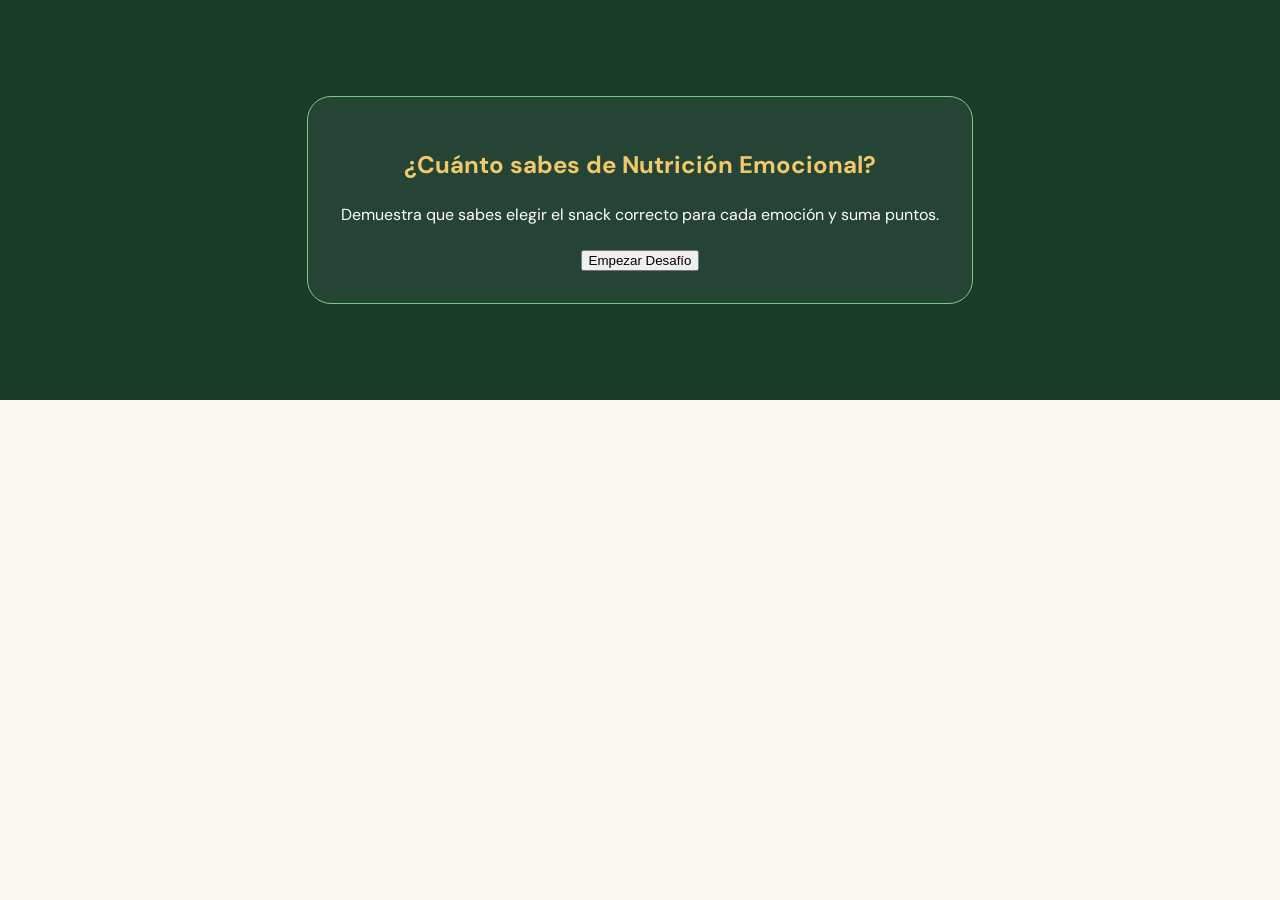
<file: snack.html>
<!DOCTYPE html>
<html lang="es">
<head>
  <meta charset="UTF-8">
  <meta name="viewport" content="width=device-width, initial-scale=1.0">

  <title>Snack & Mood</title>

  <!-- Google Fonts -->
  <link href="https://fonts.googleapis.com/css2?family=Playfair+Display:wght@400;700;900&family=DM+Sans:wght@300;400;500;600&display=swap" rel="stylesheet">

  <!-- CSS -->
  <link rel="stylesheet" href="style.css">
</head>

<body>

  <!-- AQUÍ VA TODO TU HTML ORIGINAL -->
  
  
  <!-- ================================= -->
  <!-- PEGA TODO TU CONTENIDO ACTUAL -->
  <!-- HERO -->
  <!-- STATS -->
  <!-- SCIENCE -->
  <!-- PRODUCTS -->
  <!-- MODALS -->
  <!-- TODO -->
  <!-- ================================= -->


  <!-- NUEVO QUIZ -->
  <section class="quiz-section" id="juego">

    <div id="quiz-container">

      <!-- INTRO -->
      <div id="screen-intro" class="quiz-screen">
        <h2 class="section-title quiz-title">
          ¿Cuánto sabes de Nutrición Emocional?
        </h2>

        <p class="quiz-desc">
          Demuestra que sabes elegir el snack correcto para cada emoción y suma puntos.
        </p>

        <button class="hero-cta" onclick="startQuiz()">
          Empezar Desafío
        </button>
      </div>

      <!-- GAME -->
      <div id="screen-game" class="quiz-screen hidden">

        <div class="quiz-topbar">
          <span>Puntos: <span id="score">0</span></span>
          <span>Pregunta: <span id="question-number">1</span>/3</span>
        </div>

        <h3 id="question-text" class="quiz-question">
          Cargando pregunta...
        </h3>

        <div id="options-container"></div>

      </div>

      <!-- RESULTS -->
      <div id="screen-results" class="quiz-screen hidden">

        <h2 class="section-title quiz-title">
          ¡Desafío Completado!
        </h2>

        <p class="quiz-score">
          Tu puntaje final es:
          <span id="final-score">0</span>
        </p>

        <div id="feedback-final"></div>

        <button class="hero-cta retry-btn" onclick="resetQuiz()">
          Intentar de nuevo
        </button>

      </div>

    </div>
  </section>

  <!-- JS -->
  <script src="app.js"></script>

</body>
</html>
</file>
<file: style.css>
/* ================================= */
/* BASE */
/* ================================= */

:root {
  --green-deep: #1a3a2a;
  --green-mid: #2d5e3a;
  --green-fresh: #4a9e5c;
  --green-light: #7dc98a;
  --cream: #f5f0e8;
  --gold-light: #f0c96a;
}

body{
  margin:0;
  font-family:'DM Sans', sans-serif;
  background:#faf8f3;
}

/* ================================= */
/* QUIZ SECTION */
/* ================================= */

.quiz-section{
  padding:6rem 4rem;
  background:var(--green-deep);
  color:white;
  text-align:center;
}

#quiz-container{
  max-width:600px;
  margin:0 auto;
  background:rgba(255,255,255,0.05);
  padding:2rem;
  border-radius:24px;
  border:1px solid var(--green-light);
}

.quiz-title{
  color:var(--gold-light);
}

.quiz-desc{
  margin:1.5rem 0;
}

.quiz-topbar{
  display:flex;
  justify-content:space-between;
  margin-bottom:1rem;
  font-weight:bold;
  color:var(--green-light);
}

.quiz-question{
  font-family:'Playfair Display', serif;
  font-size:1.5rem;
  margin-bottom:1.5rem;
}

#options-container{
  display:grid;
  gap:1rem;
}

#options-container button{
  background:rgba(255,255,255,0.1);
  border:1px solid var(--green-light);
}

#options-container button:hover{
  background:var(--green-fresh) !important;
  color:white;
  transform:scale(1.02);
  transition:all 0.2s;
}

.quiz-score{
  font-size:1.5rem;
  margin:1rem 0;
}

.retry-btn{
  margin-top:1.5rem;
}

.hidden{
  display:none;
}
</file>
